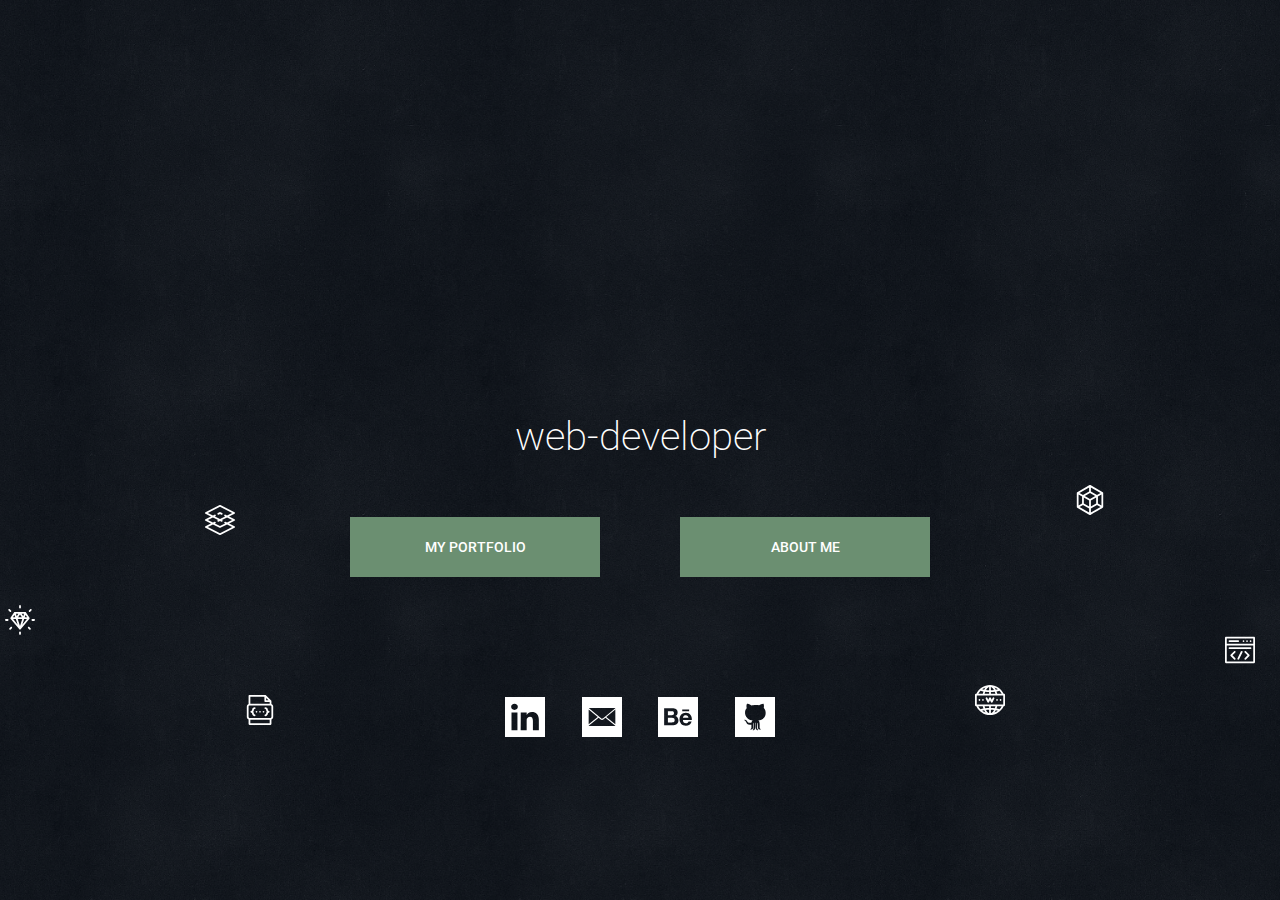
<file: index.html>
<!DOCTYPE html>
<html lang="en">
<head>
    <meta charset="UTF-8">
    <meta name="viewport" content="width=device-width, initial-scale=1.0">
    <meta http-equiv="X-UA-Compatible" content="ie=edge">
    <link href="https://fonts.googleapis.com/css?family=Roboto:300,400,500,700&display=swap" rel="stylesheet">
    <link rel="stylesheet" href="css/reset.css">
    <link rel="stylesheet" href="css/main.css">
    <link rel="stylesheet" href="css/index.css">
    <link rel="shortcut icon" type="image/png" href="images/favicon.png"/>
    <title>Home</title>
</head>
<body>
    <div id="scene">
        <img src="icons/diamond.svg"  data-depth="1.0" class="diamond-icon"></img>
        <img src="icons/coding.svg"  data-depth="1.0" class="coding-icon"></img>
        <img src="icons/internet.svg"  data-depth="1.0" class="internet-icon"></img>
        <img src="icons/3d-modeling.svg"  data-depth="1.0" class="modeling-icon"></img>
        <img src="icons/layers.svg"  data-depth="1.0" class="layers-icon"></img>
        <img src="icons/css.svg"  data-depth="1.0" class="css-icon"></img>
    </div>
    <div class="container">
        <svg class="animated-name large-name" viewBox="0 0 1284 123" fill="transparent" xmlns="http://www.w3.org/2000/svg">
            <path d="M93.75 103.234C89.6354 108.599 83.9323 112.661 76.6406 115.422C69.349 118.182 61.0677 119.562 51.7969 119.562C42.2656 119.562 33.8281 117.401 26.4844 113.078C19.1406 108.755 13.4635 102.583 9.45312 94.5625C5.49479 86.4896 3.4375 77.0885 3.28125 66.3594V57.4531C3.28125 40.2656 7.39583 26.8542 15.625 17.2188C23.8542 7.53125 35.3385 2.6875 50.0781 2.6875C62.7344 2.6875 72.7865 5.8125 80.2344 12.0625C87.6823 18.3125 92.1615 27.3229 93.6719 39.0938H74.2969C72.1094 25.3958 64.1667 18.5469 50.4688 18.5469C41.6146 18.5469 34.8698 21.75 30.2344 28.1562C25.651 34.5104 23.2812 43.8594 23.125 56.2031V64.9531C23.125 77.2448 25.7031 86.8021 30.8594 93.625C36.0677 100.396 43.2812 103.781 52.5 103.781C62.6042 103.781 69.7917 101.49 74.0625 96.9062V74.6406H50.625V59.6406H93.75V103.234Z" stroke="white" stroke-width="5"/>
            <path d="M135.234 102.219H186.875V118H115.469V4.25H135.234V102.219Z" stroke="white" stroke-width="5"/>
            <path d="M268.516 67.2188H221.797V102.219H276.406V118H202.031V4.25H275.859V20.1875H221.797V51.5938H268.516V67.2188Z" stroke="white" stroke-width="5"/>
            <path d="M292.5 118V4.25H331.484C344.349 4.25 354.141 6.82812 360.859 11.9844C367.578 17.1406 370.938 24.8229 370.938 35.0312C370.938 40.2396 369.531 44.9271 366.719 49.0938C363.906 53.2604 359.792 56.4896 354.375 58.7812C360.521 60.4479 365.26 63.599 368.594 68.2344C371.979 72.8177 373.672 78.3385 373.672 84.7969C373.672 95.474 370.234 103.677 363.359 109.406C356.536 115.135 346.745 118 333.984 118H292.5ZM312.266 66.6719V102.219H334.219C340.417 102.219 345.26 100.682 348.75 97.6094C352.24 94.5365 353.984 90.2656 353.984 84.7969C353.984 72.974 347.943 66.9323 335.859 66.6719H312.266ZM312.266 52.1406H331.641C337.786 52.1406 342.578 50.7604 346.016 48C349.505 45.1875 351.25 41.2292 351.25 36.125C351.25 30.5 349.635 26.4375 346.406 23.9375C343.229 21.4375 338.255 20.1875 331.484 20.1875H312.266V52.1406Z" stroke="white" stroke-width="5"/>
            <path d="M451.875 102.219H512.656V118H427.969V105.188L486.797 20.1875H428.359V4.25H510.781V16.75L451.875 102.219Z" stroke="white" stroke-width="5"/>
            <path d="M594.453 91.5156H550.391L541.172 118H520.625L563.594 4.25H581.328L624.375 118H603.75L594.453 91.5156ZM555.938 75.5781H588.906L572.422 28.3906L555.938 75.5781Z" stroke="white" stroke-width="5"/>
            <path d="M671.328 93.2344L700.234 4.25H721.953L681.016 118H661.875L621.094 4.25H642.734L671.328 93.2344Z" stroke="white" stroke-width="5"/>
            <path d="M755.703 118H736.016V4.25H755.703V118Z" stroke="white" stroke-width="5"/>
            <path d="M798.594 102.219H859.375V118H774.688V105.188L833.516 20.1875H775.078V4.25H857.5V16.75L798.594 102.219Z" stroke="white" stroke-width="5"/>
            <path d="M942.891 67.2188H896.172V102.219H950.781V118H876.406V4.25H950.234V20.1875H896.172V51.5938H942.891V67.2188Z" stroke="white" stroke-width="5"/>
            <path d="M1057.11 118H1037.34L986.641 37.2969V118H966.875V4.25H986.641L1037.5 85.2656V4.25H1057.11V118Z" stroke="white" stroke-width="5"/>
            <path d="M1171.25 64.0938C1171.25 75.2396 1169.32 85.0312 1165.47 93.4688C1161.61 101.854 1156.09 108.312 1148.91 112.844C1141.77 117.323 1133.54 119.562 1124.22 119.562C1115 119.562 1106.77 117.323 1099.53 112.844C1092.34 108.312 1086.77 101.88 1082.81 93.5469C1078.91 85.2135 1076.93 75.6042 1076.88 64.7188V58.3125C1076.88 47.2188 1078.83 37.4271 1082.73 28.9375C1086.69 20.4479 1092.24 13.9635 1099.38 9.48438C1106.56 4.95312 1114.79 2.6875 1124.06 2.6875C1133.33 2.6875 1141.54 4.92708 1148.67 9.40625C1155.86 13.8333 1161.41 20.2396 1165.31 28.625C1169.22 36.9583 1171.2 46.6719 1171.25 57.7656V64.0938ZM1151.48 58.1562C1151.48 45.5521 1149.09 35.8906 1144.3 29.1719C1139.56 22.4531 1132.81 19.0938 1124.06 19.0938C1115.52 19.0938 1108.83 22.4531 1103.98 29.1719C1099.19 35.8385 1096.74 45.2917 1096.64 57.5312V64.0938C1096.64 76.5938 1099.06 86.2552 1103.91 93.0781C1108.8 99.901 1115.57 103.312 1124.22 103.312C1132.97 103.312 1139.69 99.9792 1144.38 93.3125C1149.11 86.6458 1151.48 76.9062 1151.48 64.0938V58.1562Z" stroke="white" stroke-width="5"/>
            <path d="M1229.3 93.2344L1258.2 4.25H1279.92L1238.98 118H1219.84L1179.06 4.25H1200.7L1229.3 93.2344Z" stroke="white" stroke-width="5"/>
        </svg>
        <svg class="animated-name small-name" viewBox="0 0 215 78" fill="transparent" xmlns="http://www.w3.org/2000/svg">
            <path d="M82.8281 26.3086C81.7995 27.6497 80.3737 28.6654 78.5508 29.3555C76.7279 30.0456 74.6576 30.3906 72.3398 30.3906C69.957 30.3906 67.8477 29.8503 66.0117 28.7695C64.1758 27.6888 62.7565 26.1458 61.7539 24.1406C60.7643 22.1224 60.25 19.7721 60.2109 17.0898V14.8633C60.2109 10.5664 61.2396 7.21354 63.2969 4.80469C65.3542 2.38281 68.2253 1.17188 71.9102 1.17188C75.0742 1.17188 77.5872 1.95312 79.4492 3.51562C81.3112 5.07812 82.431 7.33073 82.8086 10.2734H77.9648C77.418 6.84896 75.4323 5.13672 72.0078 5.13672C69.7943 5.13672 68.1081 5.9375 66.9492 7.53906C65.8034 9.1276 65.2109 11.4648 65.1719 14.5508V16.7383C65.1719 19.8112 65.8164 22.2005 67.1055 23.9062C68.4076 25.599 70.2109 26.4453 72.5156 26.4453C75.0417 26.4453 76.8385 25.8724 77.9062 24.7266V19.1602H72.0469V15.4102H82.8281V26.3086Z" stroke="white"/>
            <path d="M93.1992 26.0547H106.109V30H88.2578V1.5625H93.1992V26.0547Z" stroke="white"/>
            <path d="M126.52 17.3047H114.84V26.0547H128.492V30H109.898V1.5625H128.355V5.54688H114.84V13.3984H126.52V17.3047Z" stroke="white"/>
            <path d="M132.516 30V1.5625H142.262C145.478 1.5625 147.926 2.20703 149.605 3.49609C151.285 4.78516 152.125 6.70573 152.125 9.25781C152.125 10.5599 151.773 11.7318 151.07 12.7734C150.367 13.8151 149.339 14.6224 147.984 15.1953C149.521 15.612 150.706 16.3997 151.539 17.5586C152.385 18.7044 152.809 20.0846 152.809 21.6992C152.809 24.3685 151.949 26.4193 150.23 27.8516C148.525 29.2839 146.077 30 142.887 30H132.516ZM137.457 17.168V26.0547H142.945C144.495 26.0547 145.706 25.6706 146.578 24.9023C147.451 24.1341 147.887 23.0664 147.887 21.6992C147.887 18.7435 146.376 17.2331 143.355 17.168H137.457ZM137.457 13.5352H142.301C143.837 13.5352 145.035 13.1901 145.895 12.5C146.767 11.7969 147.203 10.8073 147.203 9.53125C147.203 8.125 146.799 7.10938 145.992 6.48438C145.198 5.85938 143.954 5.54688 142.262 5.54688H137.457V13.5352Z" stroke="white"/>
            <path d="M6.59766 73.0547H21.793V77H0.621094V73.7969L15.3281 52.5469H0.71875V48.5625H21.3242V51.6875L6.59766 73.0547Z" stroke="white"/>
            <path d="M42.2422 70.3789H31.2266L28.9219 77H23.7852L34.5273 48.5625H38.9609L49.7227 77H44.5664L42.2422 70.3789ZM32.6133 66.3945H40.8555L36.7344 54.5977L32.6133 66.3945Z" stroke="white"/>
            <path d="M61.4609 70.8086L68.6875 48.5625H74.1172L63.8828 77H59.0977L48.9023 48.5625H54.3125L61.4609 70.8086Z" stroke="white"/>
            <path d="M82.5547 77H77.6328V48.5625H82.5547V77Z" stroke="white"/>
            <path d="M93.2773 73.0547H108.473V77H87.3008V73.7969L102.008 52.5469H87.3984V48.5625H108.004V51.6875L93.2773 73.0547Z" stroke="white"/>
            <path d="M129.352 64.3047H117.672V73.0547H131.324V77H112.73V48.5625H131.188V52.5469H117.672V60.3984H129.352V64.3047Z" stroke="white"/>
            <path d="M157.906 77H152.965L140.289 56.8242V77H135.348V48.5625H140.289L153.004 68.8164V48.5625H157.906V77Z" stroke="white"/>
            <path d="M186.441 63.5234C186.441 66.3099 185.96 68.7578 184.996 70.8672C184.033 72.9635 182.652 74.5781 180.855 75.7109C179.072 76.8307 177.014 77.3906 174.684 77.3906C172.379 77.3906 170.322 76.8307 168.512 75.7109C166.715 74.5781 165.322 72.9701 164.332 70.8867C163.355 68.8034 162.861 66.401 162.848 63.6797V62.0781C162.848 59.3047 163.336 56.8568 164.312 54.7344C165.302 52.612 166.689 50.9909 168.473 49.8711C170.27 48.7383 172.327 48.1719 174.645 48.1719C176.962 48.1719 179.013 48.7318 180.797 49.8516C182.594 50.9583 183.98 52.5599 184.957 54.6562C185.934 56.7396 186.428 59.168 186.441 61.9414V63.5234ZM181.5 62.0391C181.5 58.888 180.901 56.4727 179.703 54.793C178.518 53.1133 176.832 52.2734 174.645 52.2734C172.509 52.2734 170.836 53.1133 169.625 54.793C168.427 56.4596 167.815 58.8229 167.789 61.8828V63.5234C167.789 66.6484 168.395 69.0638 169.605 70.7695C170.829 72.4753 172.522 73.3281 174.684 73.3281C176.871 73.3281 178.551 72.4948 179.723 70.8281C180.908 69.1615 181.5 66.7266 181.5 63.5234V62.0391Z" stroke="white"/>
            <path d="M200.953 70.8086L208.18 48.5625H213.609L203.375 77H198.59L188.395 48.5625H193.805L200.953 70.8086Z" stroke="white"/>
        </svg> 
        <div class="job-title">web-developer</div>
        <div class="action-buttons">
            <a href="portfolio.html" class="filled-btn">
                <div class="btn-link">MY PORTFOLIO</div>
            </a>
            <a href="about.html" class="filled-btn">
                <div class="btn-link">ABOUT ME</div>
            </a>
        </div>
        <div class="social-icons">
            <a href="https://www.linkedin.com/in/gleb-zavizenov-a65913178/" class="social-icon" target="_blank">
                <svg  class="social-icon-svg" viewBox="0 0 60 60" xmlns="http://www.w3.org/2000/svg">
                    <path fill-rule="evenodd" clip-rule="evenodd" d="M32.4922 26.9473V26.8596C32.4743 26.889 32.4495 26.9184 32.434 26.9473H32.4922Z"/>
                    <path fill-rule="evenodd" clip-rule="evenodd" d="M0 0V60H60V0H0ZM18.6622 49.8464H9.76035V23.0645H18.6622V49.8464ZM14.2113 19.4091H14.1525C11.1663 19.4091 9.23077 17.3519 9.23077 14.7804C9.23077 12.1526 11.2229 10.1536 14.2696 10.1536C17.3169 10.1536 19.1896 12.1526 19.2479 14.7804C19.2479 17.3519 17.3169 19.4091 14.2113 19.4091ZM50.7692 49.8464H41.865V35.518C41.865 31.9192 40.5785 29.4626 37.3557 29.4626C34.8946 29.4626 33.432 31.1167 32.7877 32.7189C32.5535 33.2912 32.4923 34.0867 32.4923 34.8893V49.8466H23.5863C23.5863 49.8466 23.7057 25.5771 23.5863 23.0647H32.4923V26.8597C33.6756 25.039 35.7872 22.4359 40.5173 22.4359C46.3771 22.4359 50.7692 26.2627 50.7692 34.4884V49.8464Z"/>
                </svg>                    
            </a>
            <a href="mailto:gleb.zavizenov@gmail.com" class="social-icon">
                <svg class="social-icon-svg" viewBox="0 0 60 60" xmlns="http://www.w3.org/2000/svg">
                    <path fill-rule="evenodd" clip-rule="evenodd" d="M60 0H0V60H60V0ZM30.0587 32.6676H30.0502C29.6902 32.6676 29.348 32.5544 29.1082 32.3559L10.0804 16.6726C10.1167 16.6428 10.1622 16.625 10.2113 16.625H49.788C49.8563 16.625 49.9204 16.6605 49.958 16.7125L31.7711 31.7206L31.0093 32.351C31.0011 32.3564 30.993 32.3615 30.985 32.3663C30.9783 32.3704 30.9716 32.3745 30.9651 32.3787L30.8997 32.4207C30.6584 32.5801 30.3604 32.6676 30.0587 32.6676ZM10 40.998V18.7516L23.6307 29.9868L10 40.998ZM50 41.0037L36.3835 30.0615L50 18.8256V41.0037ZM30.0559 34.3239C30.8015 34.3239 31.5115 34.0784 32.0543 33.633L35.078 31.1373L49.9999 43.1266V43.1622C49.9999 43.2775 49.9025 43.375 49.7887 43.375H10.2141C10.0981 43.375 10 43.2775 10 43.163V43.1246L24.9348 31.0618L28.0568 33.6365C28.5981 34.0798 29.3075 34.3239 30.0559 34.3239Z"/>
                </svg>                       
            </a>
            <a href="https://www.behance.net/glebzavized3d6" class="social-icon" target="_blank">
                <svg class="social-icon-svg" viewBox="0 0 60 60" xmlns="http://www.w3.org/2000/svg">
                    <path fill-rule="evenodd" clip-rule="evenodd" d="M23.9063 31.9866C23.1682 31.4267 22.1838 31.1482 20.9728 31.1482H14.8569V38.1841H20.8601C21.4154 38.1841 21.9421 38.135 22.4376 38.0241C22.9407 37.9141 23.387 37.7397 23.7632 37.4821C24.1394 37.2343 24.451 36.8946 24.6776 36.4626C24.9049 36.0344 25.0138 35.4782 25.0138 34.8065C25.0138 33.4894 24.6434 32.5547 23.9063 31.9866Z" />
                    <path fill-rule="evenodd" clip-rule="evenodd" d="M23.025 26.5917C23.6721 26.1194 23.9858 25.3387 23.9858 24.2681C23.9858 23.6735 23.8816 23.1822 23.6721 22.8009C23.4552 22.4196 23.1681 22.1211 22.8052 21.9123C22.4452 21.6948 22.0386 21.5446 21.5668 21.4637C21.1036 21.3731 20.6175 21.3376 20.1199 21.3376H14.8567V27.308H20.5492C21.5461 27.308 22.3713 27.0716 23.025 26.5917Z" />
                    <path fill-rule="evenodd" clip-rule="evenodd" d="M0 0V60H60V0H0ZM36.3476 18.6992H46.7045V21.2205H36.3476V18.6992ZM29.882 38.4669C29.3818 39.4168 28.7006 40.1866 27.861 40.7806C27.0149 41.38 26.0428 41.8195 24.9541 42.1056C23.8778 42.3918 22.7598 42.5358 21.6152 42.5358H9.23077V16.9851H21.2771C22.4993 16.9851 23.6022 17.0908 24.6103 17.3093C25.6127 17.522 26.4683 17.8768 27.1912 18.3633C27.9028 18.8499 28.4599 19.497 28.8587 20.3123C29.2481 21.1154 29.4434 22.1211 29.4434 23.3102C29.4434 24.5964 29.1516 25.6708 28.5679 26.5296C27.9795 27.387 27.1155 28.0907 25.9605 28.6369C27.5333 29.0888 28.6978 29.8847 29.4699 31.0164C30.2459 32.1559 30.6258 33.5192 30.6258 35.1177C30.6257 36.4133 30.3775 37.529 29.882 38.4669ZM50.7369 34.5088H37.387C37.387 35.9713 37.8815 37.356 38.6453 38.0992C39.406 38.8426 40.5061 39.2163 41.931 39.2163C42.9562 39.2163 43.8421 38.9571 44.5849 38.4407C45.3211 37.9249 45.7692 37.3734 45.9426 36.8007H50.4175C49.6985 39.0277 48.607 40.6175 47.1185 41.5746C45.6471 42.5358 43.8524 43.0147 41.7615 43.0147C40.3042 43.0147 38.9929 42.7788 37.8152 42.3141C36.6384 41.8436 35.6549 41.1843 34.8278 40.3249C34.0215 39.4613 33.3952 38.4409 32.949 37.2418C32.5075 36.0493 32.2847 34.7291 32.2847 33.2983C32.2847 31.915 32.5159 30.6226 32.9678 29.4282C33.4292 28.2297 34.0669 27.1956 34.9055 26.3281C35.7459 25.456 36.7426 24.7676 37.9033 24.2651C39.064 23.7642 40.3439 23.5122 41.7615 23.5122C43.3266 23.5122 44.6976 23.8134 45.8726 24.427C47.0436 25.032 48.0034 25.8521 48.7576 26.8787C49.5117 27.9034 50.048 29.0755 50.3835 30.3901C50.7161 31.7024 50.8327 33.0735 50.7369 34.5088Z" />
                    <path fill-rule="evenodd" clip-rule="evenodd" d="M41.6088 27.3492C40.7969 27.3492 40.1251 27.4857 39.587 27.7642C39.0611 28.039 38.6301 28.3809 38.3004 28.7836C37.9726 29.193 37.7489 29.625 37.6192 30.0869C37.4885 30.537 37.4108 30.9454 37.3871 31.3064H45.6548C45.5335 30.0107 45.09 29.0528 44.4837 28.3792C43.88 27.7106 42.8567 27.3492 41.6088 27.3492Z" />
                </svg>                       
            </a>
            <a href="https://github.com/gleb-zavizenov" class="social-icon" target="_blank">
                <svg class="social-icon-svg" viewBox="0 0 60 60" xmlns="http://www.w3.org/2000/svg">
                    <path fill-rule="evenodd" clip-rule="evenodd" d="M60 0H0V60H60V0ZM45.9927 23.6493C45.9693 24.804 45.8767 25.8338 45.7283 26.773C44.8119 32.5242 39.725 34.7115 34.8274 35.2141C36.5163 36.2777 37.0009 37.6123 37.0009 41.22C37.0009 43.4365 36.983 44.4751 36.9716 45.1388C36.9644 45.556 36.9598 45.8251 36.9637 46.1454C36.9755 46.9941 37.7544 47.5663 38.3221 47.9835C38.6659 48.2361 38.9324 48.4319 38.9041 48.5977C38.8293 49.0362 37.2336 48.9652 36.4877 48.7039C34.3748 47.9692 34.5859 46.2087 34.5859 46.2087L34.2679 41.3842C34.2679 41.3842 34.0857 38.7873 33.2037 38.7873V46.6875C33.2037 47.7543 33.7655 48.3599 34.1901 48.8177C34.4481 49.0958 34.6555 49.3193 34.6555 49.5585C34.6555 50.6508 32.5823 49.4556 31.9056 48.7744C30.9864 47.851 31.0291 46.0065 31.0667 44.3871C31.0712 44.1903 31.0757 43.9968 31.0784 43.8087C31.102 42.1328 31.0941 38.4646 31.0941 38.4646L30.4102 38.4794C30.4102 38.4794 30.704 46.4889 30.048 47.9511C29.2001 49.8231 26.6436 50.4692 26.6436 49.6139C26.6436 49.3653 26.7626 49.259 26.9259 49.1131C27.139 48.9228 27.4274 48.6651 27.6251 47.9361C27.9228 46.8411 27.8224 38.6736 27.8224 38.6736C27.8224 38.6736 27.0025 39.1607 27.0025 40.6908C27.0025 40.9948 26.9989 41.9204 26.9948 42.9679C26.9896 44.3334 26.9835 45.9061 26.9835 46.5794C26.9835 48.0768 24.857 48.9281 23.835 48.9281C23.3178 48.9281 22.6743 48.9021 22.6743 48.6272C22.6743 48.3444 22.9998 48.1095 23.3845 47.8321C23.9399 47.4315 24.6186 46.942 24.6186 46.0909C24.6186 44.839 24.5919 41.6292 24.5919 41.6292C24.5919 41.6292 23.6116 41.7946 22.2119 41.7946C18.6863 41.7946 17.5711 39.5456 17.0409 38.286C16.3506 36.6453 15.455 35.8786 14.5041 35.2618C13.9192 34.882 13.785 34.4366 14.4604 34.3102C16.3356 33.9565 17.3722 35.305 18.353 36.5809C19.0047 37.4288 19.6317 38.2445 20.4638 38.5074C21.9514 38.9751 23.8643 38.7719 24.8153 38.157C24.941 36.896 25.8496 35.8076 26.6065 35.2326C21.5769 34.7518 16.4567 31.9641 15.2278 25.5023C15.1417 24.7597 15.0909 23.9879 15.0909 23.1711C15.0909 19.8281 16.113 18.5267 17.4975 16.7637C17.5254 16.7282 17.5535 16.6925 17.5816 16.6566C16.4907 12.7661 17.9737 10.1067 17.9737 10.1067C17.9737 10.1067 20.2677 9.63317 24.6049 12.7388C26.9556 11.7306 33.2239 11.6458 36.1901 12.5141C38.0093 11.3124 41.339 9.60526 42.682 10.082C43.0461 10.6662 43.8291 12.3727 43.1574 16.1243C43.2431 16.2787 43.3963 16.4658 43.5887 16.7008C44.4207 17.7169 45.9854 19.628 45.9927 23.6493Z"/>
                </svg>                          
            </a>
        </div>
    </div>
    <script src="js/parallax.min.js"></script>
    <script src="js/index.js"></script>
    <div class="hidden">Icons made by <a href="https://www.flaticon.com/authors/freepik" title="Freepik">Freepik</a> from <a href="https://www.flaticon.com/" title="Flaticon">www.flaticon.com</a></div>
    <div class="hidden">Icons made by <a href="https://www.flaticon.com/authors/graphberry" title="GraphBerry">GraphBerry</a> from <a href="https://www.flaticon.com/" title="Flaticon">www.flaticon.com</a></div>
</body>
</html>
</file>
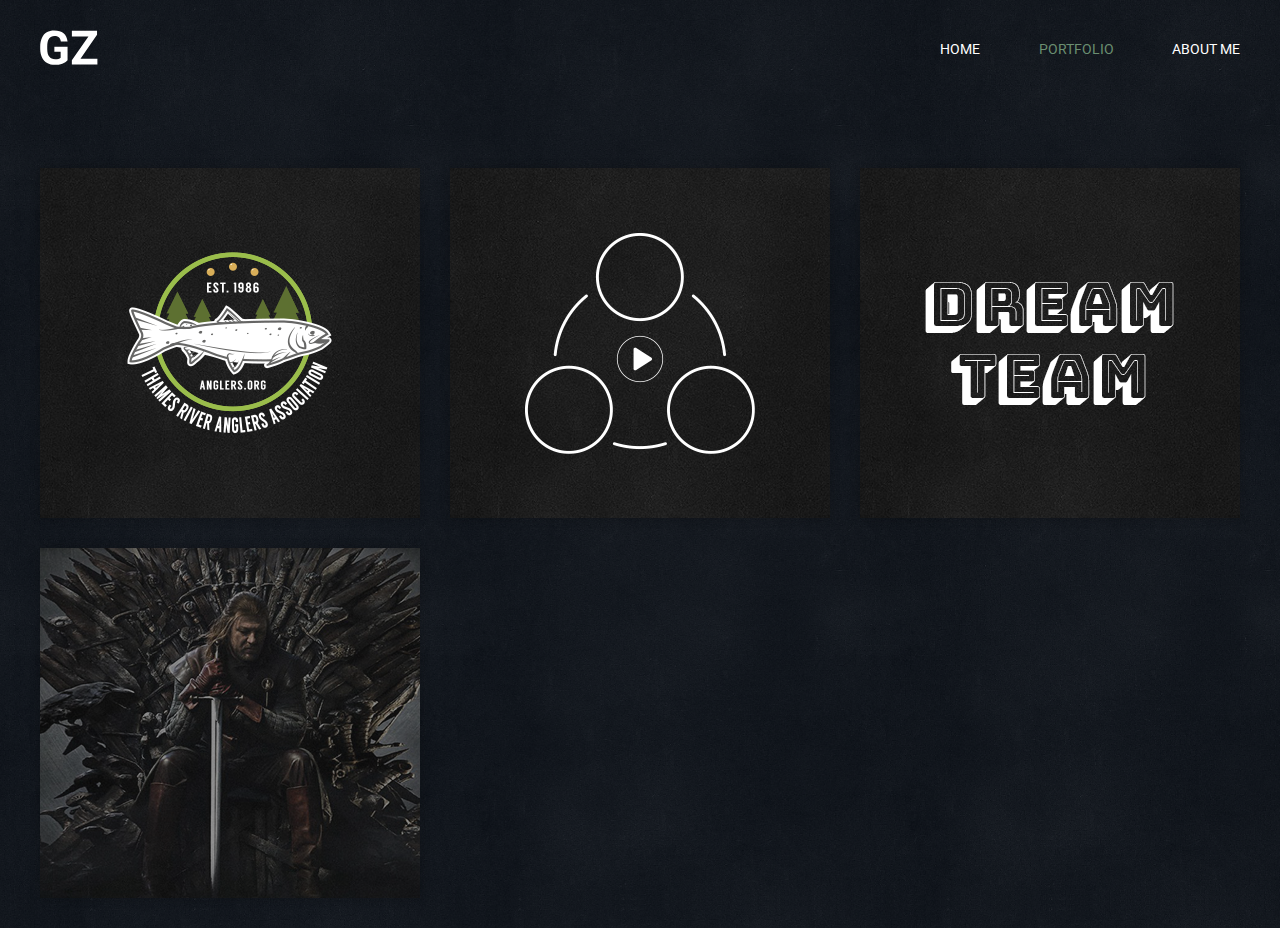
<file: portfolio.html>
<!DOCTYPE html>
<html lang="en">
<head>
    <meta charset="UTF-8">
    <meta name="viewport" content="width=device-width, initial-scale=1.0">
    <meta http-equiv="X-UA-Compatible" content="ie=edge">
    <link href="https://fonts.googleapis.com/css?family=Roboto:300,400,500,700&display=swap" rel="stylesheet">
    <link rel="stylesheet" href="css/reset.css">
    <link rel="stylesheet" href="css/main.css">
    <link rel="stylesheet" href="css/portfolio.css">
    <link rel="shortcut icon" type="image/png" href="images/favicon.png"/>
    <title>Portfolio</title>
</head>
<body>
    <div class="popup-menu">
        <a href="index.html" class="popup-menu-link">HOME</a>
        <a href="portfolio.html" class="popup-menu-link popup-menu-link-active">PORTFOLIO</a>
        <a href="about.html" class="popup-menu-link">ABOUT ME</a>
    </div>
    <div class="container">
        <header>
            <div class="left-header">
                <a href="index.html">
                    <svg class="left-header-icon" viewBox="0 0 59 36" xmlns="http://www.w3.org/2000/svg">
                        <path d="M28.0469 30.6875C26.7812 32.2031 24.9922 33.3828 22.6797 34.2266C20.3672 35.0547 17.8047 35.4688 14.9922 35.4688C12.0391 35.4688 9.44531 34.8281 7.21094 33.5469C4.99219 32.25 3.27344 30.375 2.05469 27.9219C0.851562 25.4688 0.234375 22.5859 0.203125 19.2734V16.9531C0.203125 13.5469 0.773438 10.6016 1.91406 8.11719C3.07031 5.61719 4.72656 3.71094 6.88281 2.39844C9.05469 1.07031 11.5938 0.40625 14.5 0.40625C18.5469 0.40625 21.7109 1.375 23.9922 3.3125C26.2734 5.23438 27.625 8.03906 28.0469 11.7266H21.2031C20.8906 9.77344 20.1953 8.34375 19.1172 7.4375C18.0547 6.53125 16.5859 6.07812 14.7109 6.07812C12.3203 6.07812 10.5 6.97656 9.25 8.77344C8 10.5703 7.36719 13.2422 7.35156 16.7891V18.9688C7.35156 22.5469 8.03125 25.25 9.39062 27.0781C10.75 28.9062 12.7422 29.8203 15.3672 29.8203C18.0078 29.8203 19.8906 29.2578 21.0156 28.1328V22.25H14.6172V17.0703H28.0469V30.6875Z"/>
                        <path d="M41.2188 29.3516H58.4219V35H32.4297V30.875L49.3047 6.57031H32.4531V0.875H58.0469V4.90625L41.2188 29.3516Z"/>
                    </svg> 
                </a>
            </div>
            <ul class="right-header">
                <li class="right-header-item">
                    <a href="index.html" class="right-header-link">HOME</a>
                </li>
                <li class="right-header-item">
                    <a href="portfolio.html" class="right-header-link right-header-link-active">PORTFOLIO</a>
                </li>
                <li class="right-header-item">
                    <a href="about.html" class="right-header-link">ABOUT ME</a>
                </li>
            </ul>
            <div class="burger-icon">
                <span></span>
                <span></span>
                <span></span>
                <span></span>
            </div>
        </header>
        <section class="works">
            <div class="works-piece">
                <div class="works-piece-overlay">
                    <div class="overlay-name">Anglers Association<br>website</div>
                    <div class="overlay-type">development</div>
                    <a href="traa.html" class="stroke-btn">
                        <div class="stroke-btn-text">LEARN MORE</div>
                    </a>
                </div>
                <img src="images/traa-icon.png" alt="1 work" class="works-piece-img">
            </div>
            <div class="works-piece">
                <div class="works-piece-overlay">
                    <div class="overlay-name">Music Mixer<br>web-app</div>
                    <div class="overlay-type">design/development</div>
                    <a href="mixer.html" class="stroke-btn">
                        <div class="stroke-btn-text">LEARN MORE</div>
                    </a>
                </div>
                <img src="images/mixer-icon.png" alt="1 work" class="works-piece-img">
            </div>
            <div class="works-piece">
                <div class="works-piece-overlay">
                    <div class="overlay-name">Dream Team<br>website</div>
                    <div class="overlay-type">design/development</div>
                    <a href="team.html" class="stroke-btn">
                        <div class="stroke-btn-text">LEARN MORE</div>
                    </a>
                </div>
                <img src="images/partner-icon.png" alt="1 work" class="works-piece-img">
            </div>
            <div class="works-piece">
                <div class="works-piece-overlay">
                    <div class="overlay-name">GOT<br>video player</div>
                    <div class="overlay-type">development</div>
                    <a href="got.html" class="stroke-btn">
                        <div class="stroke-btn-text">LEARN MORE</div>
                    </a>
                </div>
                <img src="images/got-icon.png" alt="1 work" class="works-piece-img">
            </div>
        </section>
    </div>
    <script src="js/popup-menu.js"></script>
</body>
</html>
</file>
<file: css/main.css>
/* Basic styles for all pages */
.hidden{
    display: none;
}

:root{
    --green:#6B8F71;
    --hover:#91E19E;
    --dark:#000F25;
}

header{
    margin-top:30px;
    width:100%;
    display: flex;
    flex-direction: row;
    justify-content: space-between;
    align-items: center;
}

.left-header{
    width:58px;   
}

.left-header-icon path{
    fill:white;
}    

.left-header-icon:hover path{
    fill:var(--hover);
    transition: fill 0.7s ease-in-out;
}

.right-header{
    width:300px;
    display: flex;
    flex-direction: row;
    justify-content: space-between;
}

.right-header-link{
    text-decoration: none;
    color:#ffffff;
    font-family: Roboto;
    font-weight: normal;
    font-size: 14px;
}

.right-header-link-active{
    color:var(--green);
}

.right-header-link:hover{
    color:var(--hover);
    transition: 0.7s ease-in-out color;
}

.burger-icon{
    display: none;
}

.popup-menu{
    display: none;
}


.social-icons{
    display: flex;
    flex-direction: row;
    justify-content: space-between;
    width: 270px;
    margin-top:120px;
}

.social-icon{
    width:40px;
    height:40px;
}

.social-icon-svg{
    width:100%;
    height:100%;
    fill:#ffffff;
    transition: 0.7s ease-in-out all;
}

.social-icon-svg:hover{
    fill:#91E19E;
    box-shadow: 0 0 10px rgba(145, 225, 158, 0.5);
}
</file>
<file: css/index.css>
/* Styles for the home page */

/* Styles for the large desktop version */
body{
    width:100%;
    height:100vh;
    display: flex;
    align-items: center;
    justify-content: center;
    background:url(../images/background.png);
    background-size:cover;
    position: relative;
}

/* Positioning for small paralax elements */
#scene{
    position:fixed;
}

.diamond-icon{
    top:170px !important;
    left:-620px !important;
    width:30px;
}

.coding-icon{
    top:200px !important;
    left:600px !important;
    width:30px;
}

.internet-icon{
    top:250px !important;
    left:350px !important;
    width:30px;
}

.modeling-icon{
    top:50px !important;
    left:450px !important;
    width:30px;
}

.layers-icon{
    top:70px !important;
    left:-420px !important;
    width:30px;
}

.css-icon{
    top:260px !important;
    left:-380px !important;
    width:30px;
}

/* The rest of styles */
.container{
    margin-top:100px;
    width: 1200px;
    display: flex;
    flex-direction: column;
    align-items: center;
    justify-content: center;
}

.animated-name{
    width:100%;
}

.large-name{
    display: block;
}

.small-name{
    display: none;
}

@keyframes white-fill{
    from{
        fill:transparent;
    }
    to{
        fill: white;
    }
}

@keyframes forward-animation{
    to{
        stroke-dashoffset: 0px;
    }
}

.job-title{
    font-family: Roboto;
    font-weight: 200;
    font-size: 40px;
    color: #FFFFFF;
    margin-top:40px;
}

.action-buttons{
    display: flex;
    flex-direction: row;
    justify-content: space-between;
    width:580px;
    margin-top:60px;
}

.filled-btn{
    height:60px;
    width:250px;
    background-color: #6B8F71;
    text-decoration: none;
    transition: 0.7s ease-in-out all;
    display: flex;
    align-items: center;
    justify-content: center;
}

.filled-btn:hover{
    background-color: #91E19E;
    box-shadow: 0 0 10px rgba(145, 225, 158, 0.5);
}

.btn-link{
    color:#ffffff;
    font-family: Roboto;
    font-weight: 500;
    font-size: 14px;
    text-transform: uppercase;
}

/* Styles for small desktop version <1200px */
@media screen and (max-width:1200px){
    .container{
        width: 960px;
        margin-top:80px;
    }

    .job-title{
        font-size:36px;
    }

    .diamond-icon{
        left:-530px !important;
    }

    .coding-icon{
        left:520px !important;
    }

    .internet-icon{
        left:330px !important;
    }
}

/* Styles for the tablet version <960px */
@media screen and (max-width:960px){
    #scene{
        display: none;
    }
    
    .container{
        width:720px;
    }

    .job-title{
        font-size:30px;
    }

    .filled-btn{
        width:220px;
        height:50px;
    }

    .action-buttons{
        width:500px;
    }

    .social-icon-svg:hover{
        fill:#ffffff;
        box-shadow: none;
    }

    .filled-btn:hover{
        background-color: #ffffff;
        box-shadow: none;
    }
}

/* Styles for the mobile version <720px */
@media screen and (max-width:720px){
    .container{
        width:320px;
        margin-top:40px;
    }

    .large-name{
        display: none;
    }

    .small-name{
        display: block;
    }

    .job-title{
        margin-top:30px;
    }

    .action-buttons{
        flex-direction: column;
        width:100%;
        align-items: center;
        justify-content: center;
        margin-top:50px;
    }

    .filled-btn{
        width:100%;
    }

    .filled-btn:last-child{
        margin-top:25px;
    }
    
}

/* Styles for small mobile phones <320px */
@media screen and (max-width:320px){
    .container{
        width:270px;
    }

    .job-title{
        font-size:24px;
    }

    .action-buttons{
        margin-top:40px;
    }

    .social-icons{
        margin-top:60px;
        width:240px;
    }
}
</file>
<file: css/portfolio.css>
/* Styles for the portfolio page */

/*Styles for the desktop version */
body{
    width:100%;
    height:100vh;
    display: flex;
    flex-direction: column;
    align-items: center;
    background:url(../images/background.png);
    background-size:cover;
}

.container{
    width: 1200px;
    display: flex;
    flex-direction: column;
    align-items: center;
}

.works{
    width:100%;
    display:flex;
    flex-direction: row;
    align-items: center;
    justify-content: space-between;
    flex-wrap:wrap;;
    margin-top:100px;
}

.works-piece{
    width:380px;
    height:350px;
    overflow:hidden;
    position:relative;
    transition: 0.7s ease-in-out box-shadow;
    box-shadow: 0 0 10px rgba(0, 0, 0, 0.2);
    margin-bottom:30px;
}

.works-piece:hover{
    box-shadow: 0 0 20px rgba(145, 225, 158, 0.2);
}

.works-piece:hover .works-piece-overlay{
    opacity:1;
}

.works-piece-img{
    width:100%;
    position: absolute;
    left:50%;
    top:50%;
    transform: translate(-50%,-50%);
}

.works-piece-overlay{
    opacity: 0;
    width:100%;
    height:100%;
    z-index: 10;
    position: absolute;
    left:50%;
    top:50%;
    transform: translate(-50%,-50%);
    background-color: rgba(0,15,37,0.8);
    display: flex;
    flex-direction: column;
    align-items: center;
    justify-content: center;
    transition: 0.7s ease-in-out opacity;
}

.overlay-name{
    font-family: Roboto;
    font-weight: 500;
    font-size: 24px;
    text-align: center;
    color: #FFFFFF;
}

.overlay-type{
    font-family: Roboto;
    font-weight: 300;
    font-size: 14px;
    text-align: center;
    color: #FFFFFF;
    margin-top:15px;
    margin-bottom: 30px;
}

.stroke-btn{
    width:200px;
    height:40px;
    border: 2px solid var(--green);
    display: flex;
    align-items: center;
    justify-content: center;
    text-decoration: none;
    transition: 0.7s ease-in-out all;
}

.stroke-btn:hover{
    background-color: var(--hover);
    border:2px solid transparent;
    box-shadow: 0 0 10px rgba(145, 225, 158, 0.5);
}

.stroke-btn-text{
    font-family: Roboto;
    font-weight: 500;
    font-size: 14px;
    text-transform: uppercase;
    color: #FFFFFF;
}

/* Styles for small desktops <1200px */
@media screen and (max-width:1200px){
    .container{
        width:960px;
    }

    .works-piece{
        width:310px;
        height:280px;
    }
}

/* Styles for the tablet version <960px */
@media screen and (max-width:960px){
    .container{
        width:720px;
    }

    .works-piece{
        width:345px;
        height:315px;
    }

    .works-piece-overlay{
        opacity: 1;
    }
}

/* Styles for the mobile version <720px */
@media screen and (max-width:720px){
    .container{
        width:320px;
        margin-top:0px;
    }

    .right-header{
        display: none;
    }

    .works{
        margin-top: 50px;
    }

    .burger-icon{
        display: block;
        z-index:1000;
        width: 45px;
        height:30px;
        position: relative;
        -webkit-transform: rotate(0deg);
        -moz-transform: rotate(0deg);
        -o-transform: rotate(0deg);
        transform: rotate(0deg);
        -webkit-transition: .5s ease-in-out;
        -moz-transition: .5s ease-in-out;
        -o-transition: .5s ease-in-out;
        transition: .5s ease-in-out;
    }

    .burger-icon span{
        display: block;
        position: absolute;
        height: 4px;
        width: 100%;
        background: #ffffff;
        opacity: 1;
        left: 0;
        -webkit-transform: rotate(0deg);
        -moz-transform: rotate(0deg);
        -o-transform: rotate(0deg);
        transform: rotate(0deg);
        -webkit-transition: .25s ease-in-out;
        -moz-transition: .25s ease-in-out;
        -o-transition: .25s ease-in-out;
        transition: .25s ease-in-out;
    }

    .burger-icon span:nth-child(1) {
        top: 0px;
    }
      
    .burger-icon span:nth-child(2),.burger-icon span:nth-child(3) {
        top: 13px;
    }
      
    .burger-icon span:nth-child(4) {
        top: 26px;
    }
      
    .burger-icon.open span:nth-child(1) {
        top: 13px;
        width: 0%;
        left: 50%;
    }
      
    .burger-icon.open span:nth-child(2) {
        -webkit-transform: rotate(45deg);
        -moz-transform: rotate(45deg);
        -o-transform: rotate(45deg);
        transform: rotate(45deg);
    }
      
    .burger-icon.open span:nth-child(3) {
        -webkit-transform: rotate(-45deg);
        -moz-transform: rotate(-45deg);
        -o-transform: rotate(-45deg);
        transform: rotate(-45deg);
    }
      
    .burger-icon.open span:nth-child(4) {
        top: 13px;
        width: 0%;
        left: 50%;
    }

    .popup-menu{
        position: fixed;
        width:100%;
        height:100%;
        display: none;
        flex-direction: column;
        align-items: center;
        justify-content: center;
        z-index: 100;
        background-color: var(--dark);
        opacity: 0;
        transition: 0.7s ease-in-out all;
    }

    .popup-menu-active{
        display: flex;
        opacity: 1;
    }

    .popup-menu-link{
        text-decoration: none;
        color:#ffffff;
        font-family: Roboto;
        font-weight: normal;
        font-size: 24px;
        margin-bottom:60px;
    }

    .popup-menu-link-active{
        color:var(--green);
    }
}

/* Styles for small mobile phones <320px */
@media screen and (max-width:320px){
    .container{
        width:270px;
    }
}
</file>
